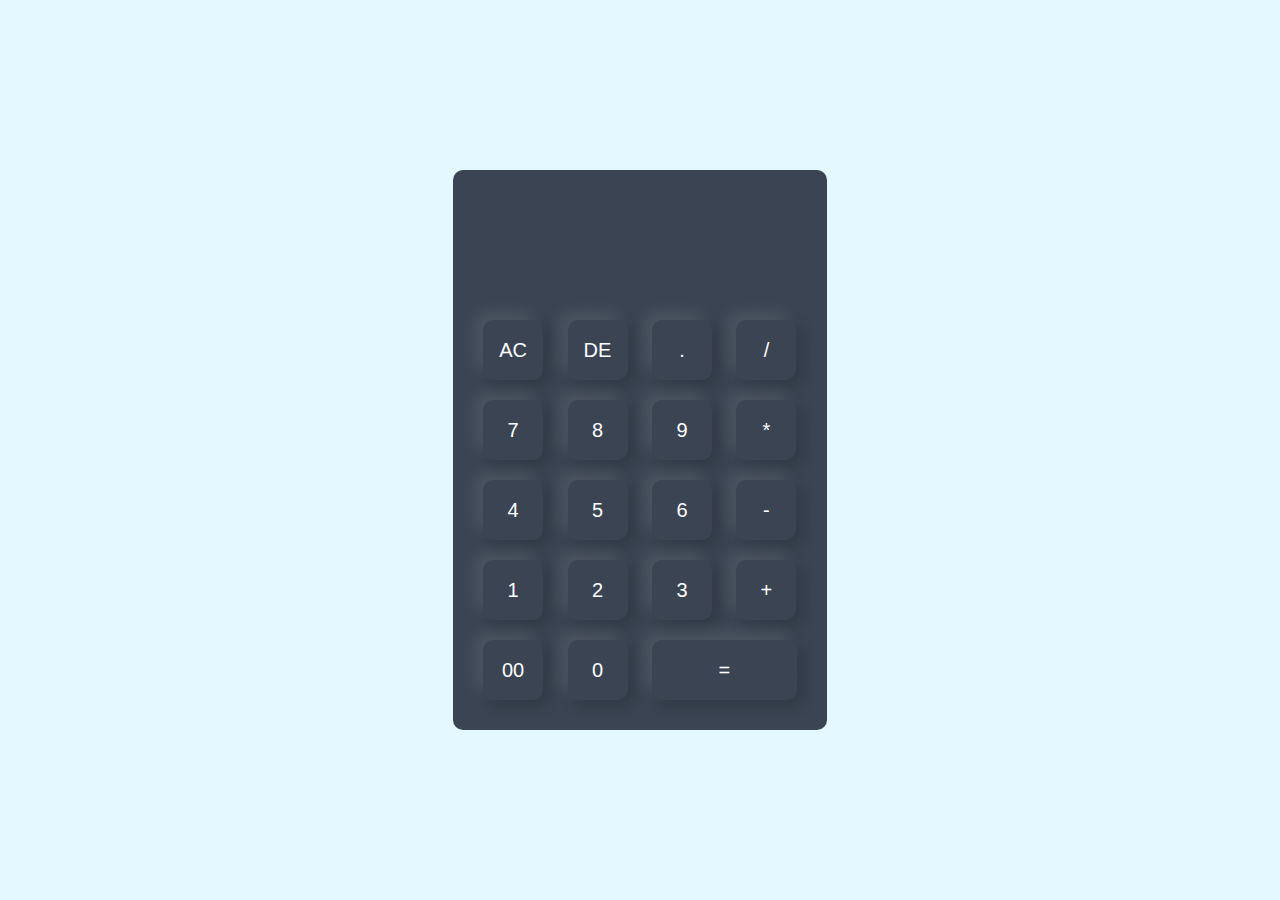
<file: calculator app/index.html>
<!DOCTYPE html>
<html lang="en">
<head>
  <meta charset="UTF-8">
  <meta name="viewport" content="width=device-width, initial-scale=1.0">
  <title>Calculator App</title>
  <link rel="stylesheet" href="style.css">
</head>
<body>

<div class="container">
  <div class="calculator">
    <form>
      <div class="display">
        <input type="text" name="display">
      </div>
      <div>
        <input type="button" value="AC" onclick="display.value = '' ">
        <input type="button" value="DE" onclick="display.value = display.value.toString().slice(0,-1)">
        <input type="button" value="." onclick="display.value += '.' ">
        <input type="button" value="/" onclick="display.value += '/' ">
      </div>
      <div>
        <input type="button" value="7" onclick="display.value += '7' ">
        <input type="button" value="8" onclick="display.value += '8' ">
        <input type="button" value="9" onclick="display.value += '9' ">
        <input type="button" value="*" onclick="display.value += '*' ">
      </div>
      <div>
        <input type="button" value="4" onclick="display.value += '4' ">
        <input type="button" value="5" onclick="display.value += '5' ">
        <input type="button" value="6" onclick="display.value += '6' ">
        <input type="button" value="-" onclick="display.value += '-' ">
      </div>
      <div>
        <input type="button" value="1" onclick="display.value += '1' ">
        <input type="button" value="2" onclick="display.value += '2' ">
        <input type="button" value="3" onclick="display.value += '3' ">
        <input type="button" value="+" onclick="display.value += '+' ">
      </div>
      <div>
        <input type="button" value="00" onclick="display.value += '00' ">
        <input type="button" value="0" onclick="display.value += '0' ">
        <input type="button" value="=" onclick="display.value = eval(display.value)" class="equal">
      </div>
    </form>
  </div>
</div>

  
</body>
</html>
</file>
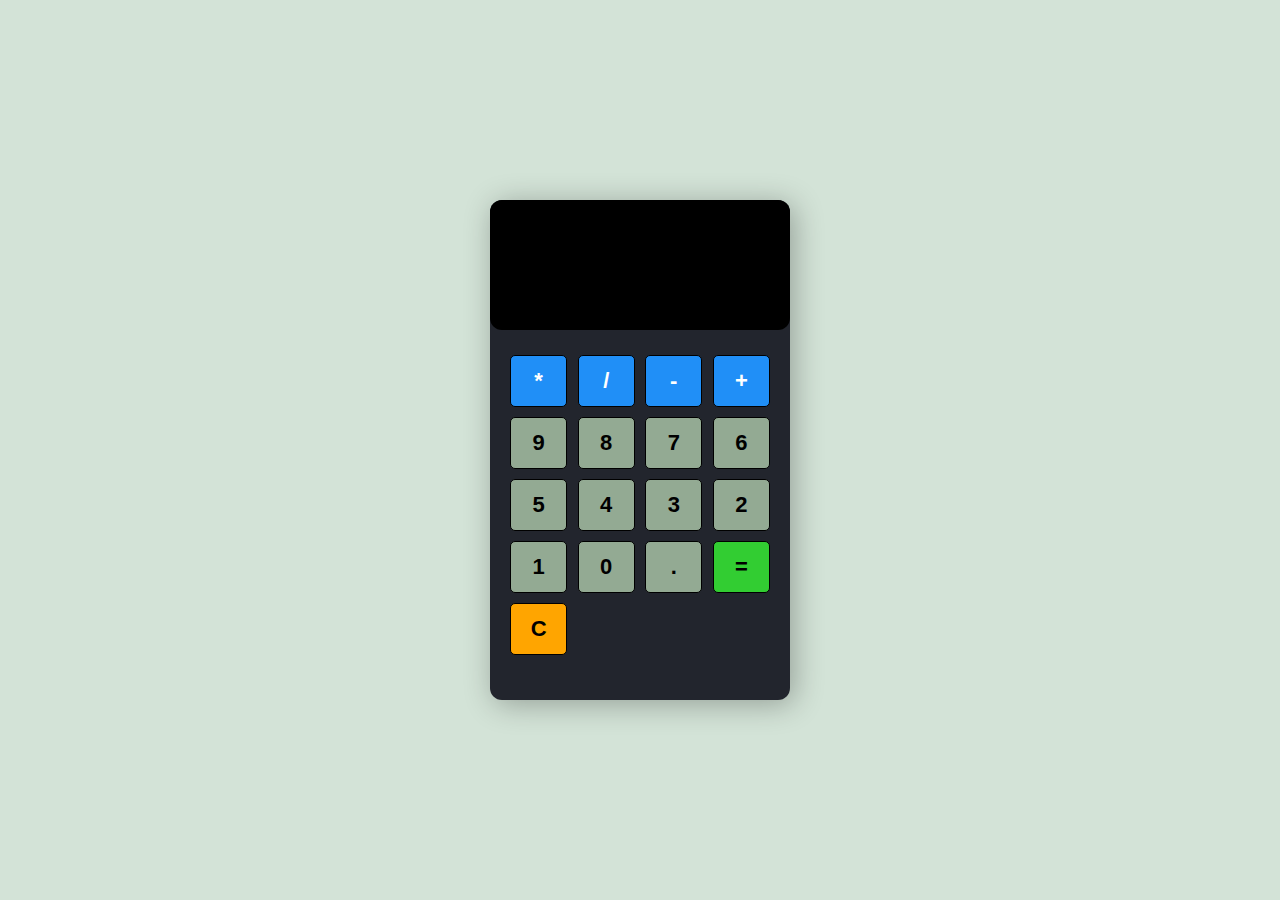
<file: calculator/index.html>
<!DOCTYPE html>
<html lang="en">

<head>
  <meta charset="UTF-8">
  <meta name="viewport" content="width=device-width, initial-scale=1.0">
  <title>Calculator</title>
  <link rel="stylesheet" href="style.css">
</head>

<body>

  <section class="calculator">
    <form>
      <input type="text" class="screen">
    </form>

    <div class="buttons">
      <button type="button" class="btn btn-blue" data-num="*">*</button>
      <button type="button" class="btn btn-blue" data-num="/">/</button>
      <button type="button" class="btn btn-blue" data-num="-">-</button>
      <button type="button" class="btn btn-blue" data-num="+">+</button>

      <button type="button" class="btn btn-grey" data-num="9">9</button>
      <button type="button" class="btn btn-grey" data-num="8">8</button>
      <button type="button" class="btn btn-grey" data-num="7">7</button>
      <button type="button" class="btn btn-grey" data-num="6">6</button>
      <button type="button" class="btn btn-grey" data-num="5">5</button>
      <button type="button" class="btn btn-grey" data-num="4">4</button>
      <button type="button" class="btn btn-grey" data-num="3">3</button>
      <button type="button" class="btn btn-grey" data-num="2">2</button>
      <button type="button" class="btn btn-grey" data-num="1">1</button>
      <button type="button" class="btn btn-grey" data-num="0">0</button>
      <button type="button" class="btn btn-grey" data-num=".">.</button>

      <button type="button" class="btn btn-equal">=</button>
      <button type="button" class="btn btn-clear">C</button>
    </div>
  </section>

  <script src="script.js"></script>
</body>

</html>
</file>
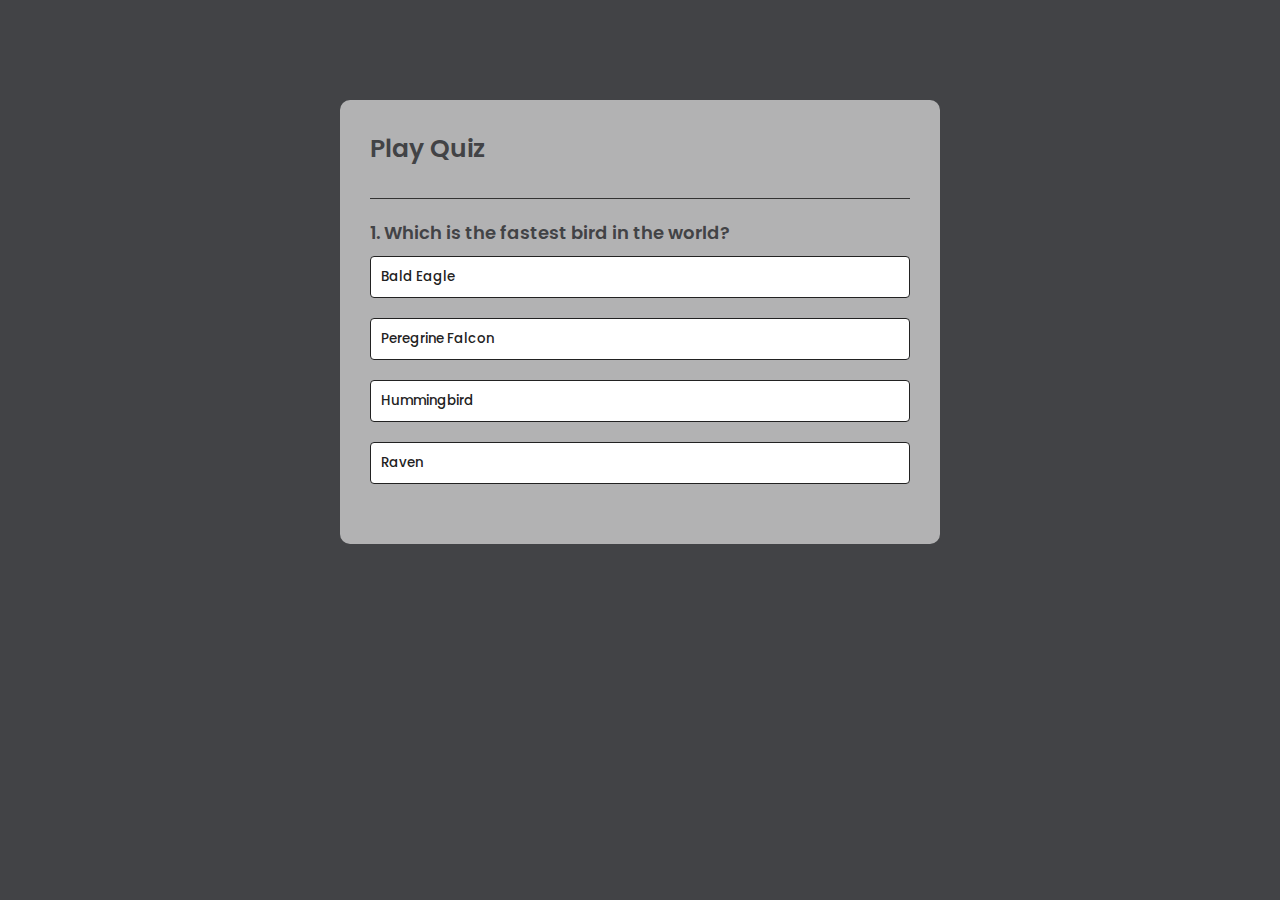
<file: quiz/index.html>
<!DOCTYPE html>
<html lang="en">
<head>
  <meta charset="UTF-8">
  <meta name="viewport" content="width=device-width, initial-scale=1.0">
  <title>Quiz App</title>
  <link rel="stylesheet" href="style.css">
</head>
<body>
  <div class="app">
    <h1>Play Quiz</h1>
    <div class="quiz">
      <h2 id="question">Question goes here</h2>
      <div id="answer-buttons">
        <button class="btn">Answer 1</button>
        <button class="btn">Answer 2</button>
        <button class="btn">Answer 3</button>
        <button class="btn">Answer 4</button>
      </div>
      <button id="next-btn">Next</button>
    </div>
  </div>
<script src="script.js"></script>
</body>
</html>
</file>
<file: calculator app/style.css>
* {
  margin: 0;
  padding: 0;
  font-family: 'Poppins', sans-serif;
  box-sizing: border-box;
}

.container {
  width: 100%;
  height: 100vh;
  background: #e3f9ff;
  display: flex;
  align-items: center;
  justify-content: center;
}

.calculator {
  background: #3a4452;
  padding: 20px;
  border-radius: 10px;
}

.calculator form input {
  border: 0;
  outline: 0;
  width: 60px;
  height: 60px;
  border-radius: 10px;
  box-shadow: -8px -8px 15px rgba(255, 255, 255, 0.1),5px 5px 15px rgba(0, 0, 0, 0.2);
  background: transparent;
  font-size: 20px;
  color: #fff;
  cursor: pointer;
  margin: 10px;
}
form .display{
  display: flex;
  justify-content: flex-end;
  margin: 20px 0;
}
form .display input{
  text-align: right;
  flex: 1;
  font-size: 45px;
  box-shadow: none;
}
form input.equal{
  width: 145px;
}
</file>
<file: calculator/style.css>
* {
  margin: 0;
  padding: 0;
  box-sizing: border-box;
}

body {
  min-height: 100vh;
  background: #d3e3d7;
  display: flex;
  justify-content: center;
  align-items: center;
}

.calculator {
  width: 300px;
  height: 500px;
  box-shadow: 4px 4px 30px rgba(0, 0, 0, 0.3);
  border-radius: 12px;
  background: #22252D;
  overflow: hidden;
}

form input {
  width: 100%;
  height: 150px;
  border: none;
  border-radius: 12px;
  font-size: 2rem;
  padding: 1rem;
  margin-top: -20px;
  color: #fff;
  background: #000;
  text-align: right;
  pointer-events: none;
}

.buttons {
  display: flex;
  flex-wrap: wrap;
  justify-content: space-between;
  padding: 20px;
}

button {
  flex: 0 0 22%;
  margin: 5px 0;
  border: 1px solid #000;
  width: 60px;
  height: 52px;
  font-size: 22px;
  font-weight: 600;
  border-radius: 5px;
  cursor: pointer;
}

.btn-blue {
  background: rgb(32, 143, 247);
  color: #fff;
}

.btn-grey {
  background: rgb(147, 170, 147);
}

.btn-equal {
  background: limegreen;
}

.btn-clear {
  background: orange;
}
</file>
<file: quiz/style.css>
@import url('https://fonts.googleapis.com/css2?family=Poppins:ital,wght@0,100;0,200;0,300;0,400;0,500;0,600;0,700;0,800;0,900;1,100;1,200;1,300;1,400;1,500;1,600;1,700;1,800;1,900&display=swap');
* {
  margin: 0;
  padding: 0;
  font-family: "Poppins", sans-serif;
  box-sizing: border-box;
}
body {
  background: #424346;
}
.app{
  background: #ffffff97;
  width: 90%;
  max-width: 600px;
  margin: 100px auto 0;
  border-radius: 10px;
  padding: 30px;
}
.app h1{
  font-size: 25px;
  color: #424346;
  font-weight: 600;
  border-bottom: 1px solid #333;
  padding-bottom: 30px;
}
.quiz{
  padding: 20px 0;
}
.quiz h2{
  font-size: 18px;
  color: #424346;
  font-weight: 600;
}
.btn{
  background: #fff;
  color: #222;
  font-weight: 500;
  width: 100%;
  border: 1px solid #222;
  padding: 10px;
  margin: 10px 0;
  text-align: left;
  border-radius: 4px;
  cursor: pointer;
  transition: all 0.3s;
}
.btn:hover:not([disabled]){
  background: #222;
  color: #fff;
}
.btn:disabled{
  cursor: no-drop;
}
#next-btn{
  background: #424346;
  color: #fff;
  font-weight: 500;
  width: 150px;
  border: 0;
  padding: 10px;
  margin: 20px auto 0;
  border-radius: 4px;
  cursor: pointer;
  display: none;
}
.correct{
  background: #9aeabc;
}
.incorrect{
  background: #ff9393;
}
</file>
